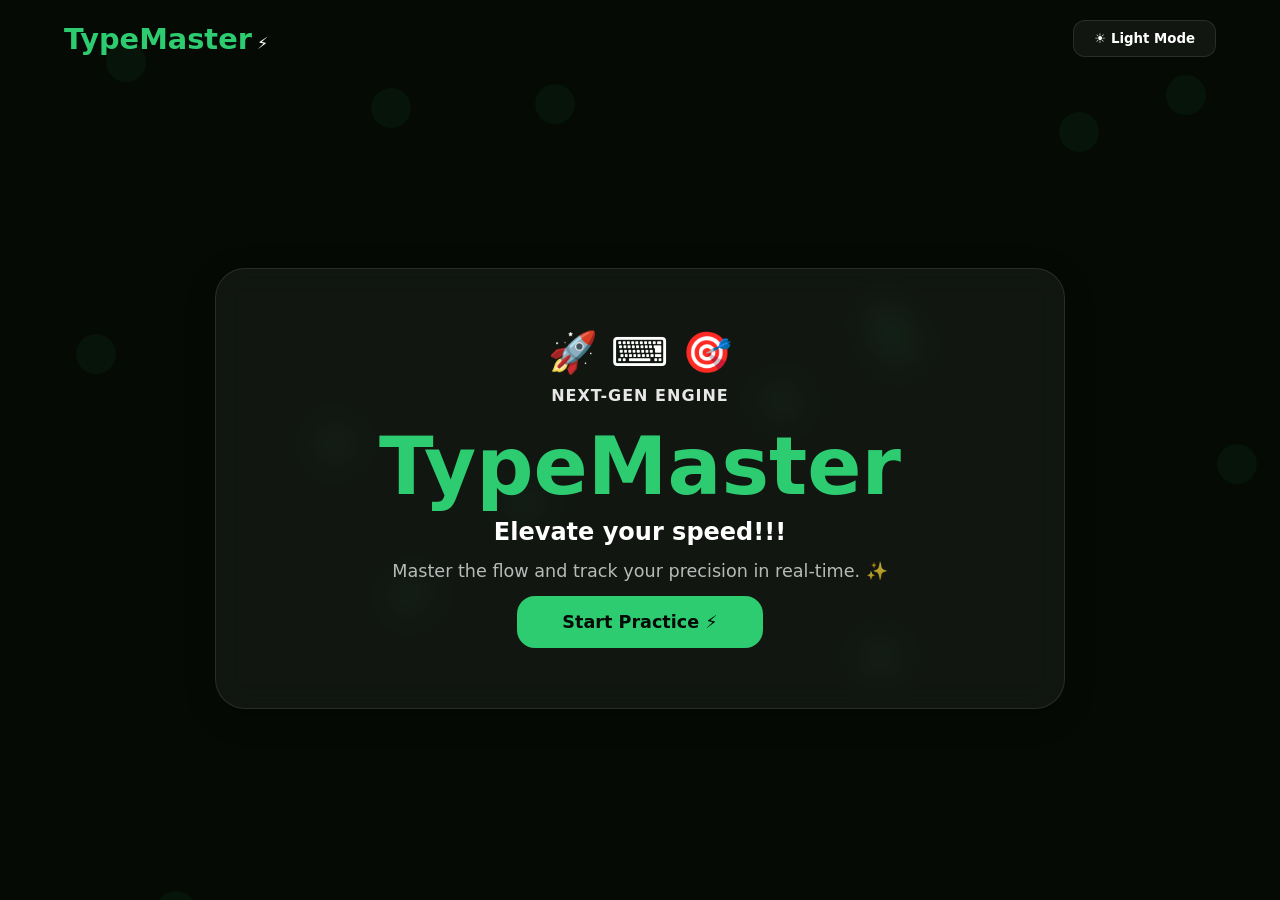
<file: index.html>
<!DOCTYPE html>
<html lang="en">
<head>
    <meta charset="UTF-8">
    <meta name="viewport" content="width=device-width, initial-scale=1.0, maximum-scale=1.0, user-scalable=no">
    <title>TypeMaster ⚡ </title>
    <link rel="stylesheet" href="style.css">
</head>
<body class="dark-mode">
    <div class="bubble-container" id="bubbles"></div>

    <audio id="key-sound" src="https://cdn.pixabay.com/audio/2022/03/15/audio_731385a430.mp3"></audio>
    <audio id="success-sound" src="https://cdn.pixabay.com/audio/2021/08/04/audio_0625c1539c.mp3"></audio>

    <nav class="glass-nav">
        <div class="nav-content">
            <div class="logo-container">
                <span class="logo-text">TypeMaster</span>
                <span class="logo-bolt">⚡</span>
            </div>
            <button id="theme-toggle" class="theme-btn-styled">☀️ Light Mode</button>
        </div>
    </nav>

    <div class="main-wrapper">
        <main id="dashboard" class="page active">
            <div class="hero-card glass-card">
                <div class="hero-emoji-top">🚀 ⌨️ 🎯</div>
                <p class="hero-sub color-adaptive">Next-Gen Engine</p>
                <h1 class="hero-title">TypeMaster</h1>
                <p class="hero-tagline color-adaptive">Elevate your speed!!!</p>
                <p class="hero-desc color-adaptive">Master the flow and track your precision in real-time. ✨</p>
                <button class="btn-primary" onclick="navigateTo('practice')">Start Practice ⚡</button>
            </div>
        </main>

        <main id="practice" class="page">
            <div class="practice-layout">
                <div class="stats-grid">
                    <div class="glass-card stat-tile">
                        <span class="label">⏱️ TIME</span>
                        <span id="timer" class="value">0</span>
                    </div>
                    <div class="glass-card stat-tile">
                        <span class="label">🚀 WPM</span>
                        <span id="wpm" class="value">0</span>
                    </div>
                    <div class="glass-card stat-tile">
                        <span class="label">🎯 ACCURACY</span>
                        <div class="acc-wrapper">
                            <span id="accuracy" class="value">100</span>
                            <span class="unit">%</span>
                        </div>
                    </div>
                </div>

                <div class="glass-card main-typing-box">
                    <div id="text-display" class="sentence-display"></div>
                    <input type="text" id="typing-input" placeholder="Type and hit Enter to finish..." autocomplete="off">
                </div>
                
                <div class="exit-container">
                    <button class="exit-tile" onclick="navigateTo('dashboard')">
                        Exit to Dashboard 🏠
                    </button>
                </div>
            </div>
        </main>
    </div>

    <div id="modal-overlay" class="modal hidden">
        <div class="glass-card modal-box">
            <h2 class="color-adaptive">🏆 Results</h2>
            
            <div id="final-results" class="modal-stats-container"></div>
            
            <div class="modal-actions">
                <button class="btn-primary" onclick="resetTest()">Try Again</button>
                <button class="btn-primary" style="background: #444; color: white;" onclick="navigateTo('dashboard')">Home</button>
            </div>
        </div>
    </div>

    <script src="script.js"></script>
</body>
</html>
</file>
<file: style.css>
/* --- 1. VARIABLES & THEMES --- */
:root {
    --accent: #2ecc71;
    --bg-dark: #050a05;
    --text-main: #ffffff;
    --text-sub: rgba(255, 255, 255, 0.7);
    --glass: rgba(255, 255, 255, 0.05);
    --border: rgba(255, 255, 255, 0.1);
}

body.light-mode {
    --accent: #e67e22;
    --bg-dark: #f0f2f5;
    --text-main: #1a1a1a;
    --text-sub: #444444;
    --glass: rgba(255, 255, 255, 0.8);
    --border: rgba(0, 0, 0, 0.1);
}

/* --- 2. RESET & BASE --- */
* { 
    box-sizing: border-box; 
    margin: 0; 
    padding: 0; 
    font-family: 'Inter', 'Segoe UI', system-ui, sans-serif; 
}

body { 
    background-color: var(--bg-dark); 
    color: var(--text-main); 
    height: 100vh; 
    overflow: hidden; 
    display: flex; 
    flex-direction: column; 
    transition: background 0.3s, color 0.3s;
}

/* --- 3. NAVIGATION --- */
.glass-nav { 
    padding: 20px 5%; 
    display: flex; 
    justify-content: center; 
}

.nav-content { 
    width: 100%; 
    max-width: 1200px; 
    display: flex; 
    justify-content: space-between; 
    align-items: center; 
}

.logo-text { font-size: 1.8rem; font-weight: 800; color: var(--accent); }

.theme-btn-styled { 
    background: var(--glass); 
    border: 1px solid var(--border); 
    color: var(--text-main); 
    padding: 10px 20px; 
    border-radius: 12px; 
    cursor: pointer; 
    font-weight: 600;
    display: flex;
    align-items: center;
    gap: 8px;
}

/* --- 4. LAYOUT SYSTEM --- */
.main-wrapper { 
    flex: 1; 
    display: flex; 
    align-items: center; 
    justify-content: center; 
    padding: 20px; 
}

.page { 
    display: none; 
    width: 100%; 
    max-width: 850px; 
    flex-direction: column; 
    align-items: center; 
}

.page.active { display: flex; animation: fadeIn 0.4s ease forwards; }

.glass-card { 
    background: var(--glass); 
    backdrop-filter: blur(15px); 
    -webkit-backdrop-filter: blur(15px);
    border: 1px solid var(--border); 
    border-radius: 30px; 
    box-shadow: 0 8px 32px rgba(0,0,0,0.2); 
}

/* --- 5. DASHBOARD (HERO) --- */
.hero-card { padding: 60px 40px; text-align: center; width: 100%; }

.hero-emoji-top { font-size: 2.5rem; margin-bottom: 10px; }

.hero-title { 
    font-size: 5rem; 
    font-weight: 900; 
    color: var(--accent); 
    margin: 5px 0; 
}

.hero-sub, .hero-tagline, .hero-desc { 
    color: var(--text-main); 
    margin-bottom: 15px;
}

.hero-sub { font-weight: 700; opacity: 0.9; text-transform: uppercase; letter-spacing: 1px; }
.hero-tagline { font-size: 1.5rem; font-weight: 600; }
.hero-desc { font-size: 1.1rem; opacity: 0.7; max-width: 500px; margin-left: auto; margin-right: auto; }

/* --- 6. PRACTICE PAGE --- */
.practice-layout { width: 100%; display: flex; flex-direction: column; gap: 20px; }

.stats-grid { 
    display: grid; 
    grid-template-columns: repeat(3, 1fr); 
    gap: 20px; 
    width: 100%; 
}

.stat-tile { 
    padding: 30px 10px; 
    display: flex; 
    flex-direction: column; 
    align-items: center; 
    justify-content: center; 
    min-height: 140px; 
}

.value { font-size: 3rem; font-weight: 900; color: var(--accent); line-height: 1; }
.label { font-size: 0.75rem; font-weight: 800; color: var(--text-main); opacity: 0.6; margin-top: 8px; }

/* Typing Box */
.main-typing-box { padding: 50px 40px; text-align: center; }

.sentence-display { 
    font-size: 1.8rem; 
    margin-bottom: 30px; 
    color: var(--text-main);
    opacity: 0.3; /* Un-typed text */
    min-height: 1.5em; 
}

.sentence-display span.correct { color: var(--accent); opacity: 1; text-shadow: 0 0 10px var(--accent); }
.sentence-display span.incorrect { color: #ff4757; opacity: 1; background: rgba(255, 71, 87, 0.2); border-radius: 4px; }

#typing-input { 
    width: 100%; 
    background: rgba(150,150,150,0.1); 
    border: 1px solid var(--border); 
    border-radius: 15px; 
    padding: 18px; 
    color: var(--text-main); 
    text-align: center; 
    font-size: 1.2rem; 
    outline: none; 
}

/* --- 7. BUTTONS & EXIT --- */
.btn-primary { 
    background: var(--accent); 
    color: #050a05; 
    padding: 16px 45px; 
    border-radius: 18px; 
    border: none; 
    font-weight: 800; 
    cursor: pointer; 
    font-size: 1.1rem;
    transition: transform 0.2s, filter 0.2s; 
}

.btn-primary:hover { transform: scale(1.05); filter: brightness(1.1); }

.exit-container { width: 100%; display: flex; justify-content: center; margin-top: 10px; }

.exit-tile { 
    background: var(--glass) !important; 
    border: 1px solid var(--border); 
    padding: 12px 35px; 
    border-radius: 50px; 
    color: var(--text-main) !important; 
    font-weight: 700; 
    cursor: pointer; 
}

/* --- 8. RESULTS MODAL --- */
.modal { 
    position: fixed; 
    inset: 0; 
    background: rgba(0,0,0,0.8); 
    display: flex; 
    align-items: center; 
    justify-content: center; 
    z-index: 1000; 
    backdrop-filter: blur(8px); 
}

.modal-box { 
    padding: 50px; 
    text-align: center; 
    width: 90%; 
    max-width: 450px; 
    display: flex;
    flex-direction: column;
    align-items: center; /* PERFECT ALIGNMENT */
}

.hidden { display: none !important; }

/* Modal Stats Matching Accuracy Font */
.result-value { 
    font-size: 3.5rem; 
    color: var(--accent); 
    font-weight: 900; 
    margin: 5px 0; 
}

.modal-subtext {
    font-size: 1.2rem;
    color: var(--text-main);
    opacity: 0.8;
    margin-bottom: 25px;
    font-weight: 600;
}

.modal-actions { display: flex; gap: 15px; margin-top: 10px; }

/* --- 9. RESPONSIVE DESIGN --- */
@media (max-width: 768px) {
    .hero-title { font-size: 3.5rem; }
    .stats-grid { gap: 10px; }
    .stat-tile { min-height: 110px; }
    .value { font-size: 2rem; }
    .sentence-display { font-size: 1.4rem; }
}

@media (max-width: 480px) {
    body { overflow-y: auto; }
    .main-wrapper { align-items: flex-start; padding-top: 40px; }
    .stats-grid { grid-template-columns: 1fr; }
    .hero-title { font-size: 2.5rem; }
    .modal-actions { flex-direction: column; width: 100%; }
    .btn-primary { width: 100%; }
}

/* --- 10. EFFECTS --- */
@keyframes fadeIn { 
    from { opacity: 0; transform: translateY(15px); } 
    to { opacity: 1; transform: translateY(0); } 
}

.bubble-container { position: fixed; inset: 0; z-index: -1; pointer-events: none; }
.bubble { position: absolute; background: var(--accent); opacity: 0.05; border-radius: 50%; }
</file>
